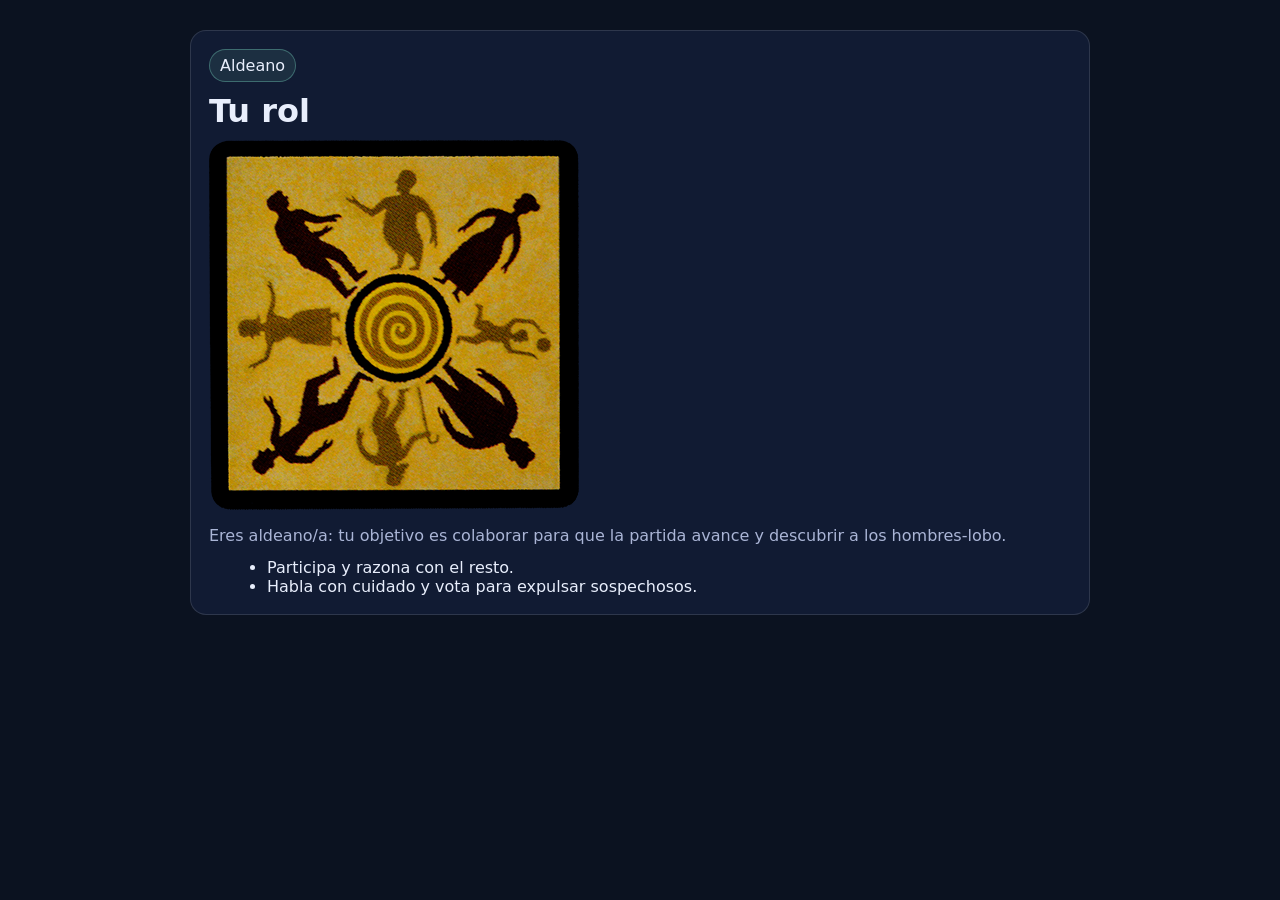
<file: roles/aldeano.html>
<!doctype html>
<html lang="es">
<head>
  <meta charset="utf-8" />
  <meta name="viewport" content="width=device-width, initial-scale=1" />
  <title>Aldeano</title>
  <style>
    body{ font-family: system-ui, -apple-system, Segoe UI, Roboto, Arial, sans-serif; margin: 0; background:#0b1220; color:#e8eefc; }
    .wrap{ max-width: 900px; margin: 30px auto; padding: 0 16px; }
    .card{ background:#111b33; border:1px solid rgba(255,255,255,.12); border-radius:16px; padding: 18px; }
    h1{ margin: 0 0 10px; }
    p{ margin: 10px 0; color:#aab5d6; line-height:1.5; }
    ul{ margin: 10px 0 0 18px; color:#e8eefc; }
    .tag{ display:inline-block; padding:6px 10px; border-radius: 999px; border:1px solid rgba(126,224,198,.35); background: rgba(126,224,198,.10); margin-bottom: 10px; }
  </style>
</head>
<body>
  <div class="wrap">
    <div class="card">
      <div class="tag">Aldeano</div>
      <h1>Tu rol</h1>
      
      <div class="roleMedia">          
        <img src="../images/aldeano.png" alt="Carta de Aldeano/a" class="roleCardImage">        
      </div>
      
      <p>Eres aldeano/a: tu objetivo es colaborar para que la partida avance y descubrir a los hombres-lobo.</p>
      <ul>
        <li>Participa y razona con el resto.</li>
        <li>Habla con cuidado y vota para expulsar sospechosos.</li>
      </ul>
    </div>
  </div>
</body>
</html>
</file>
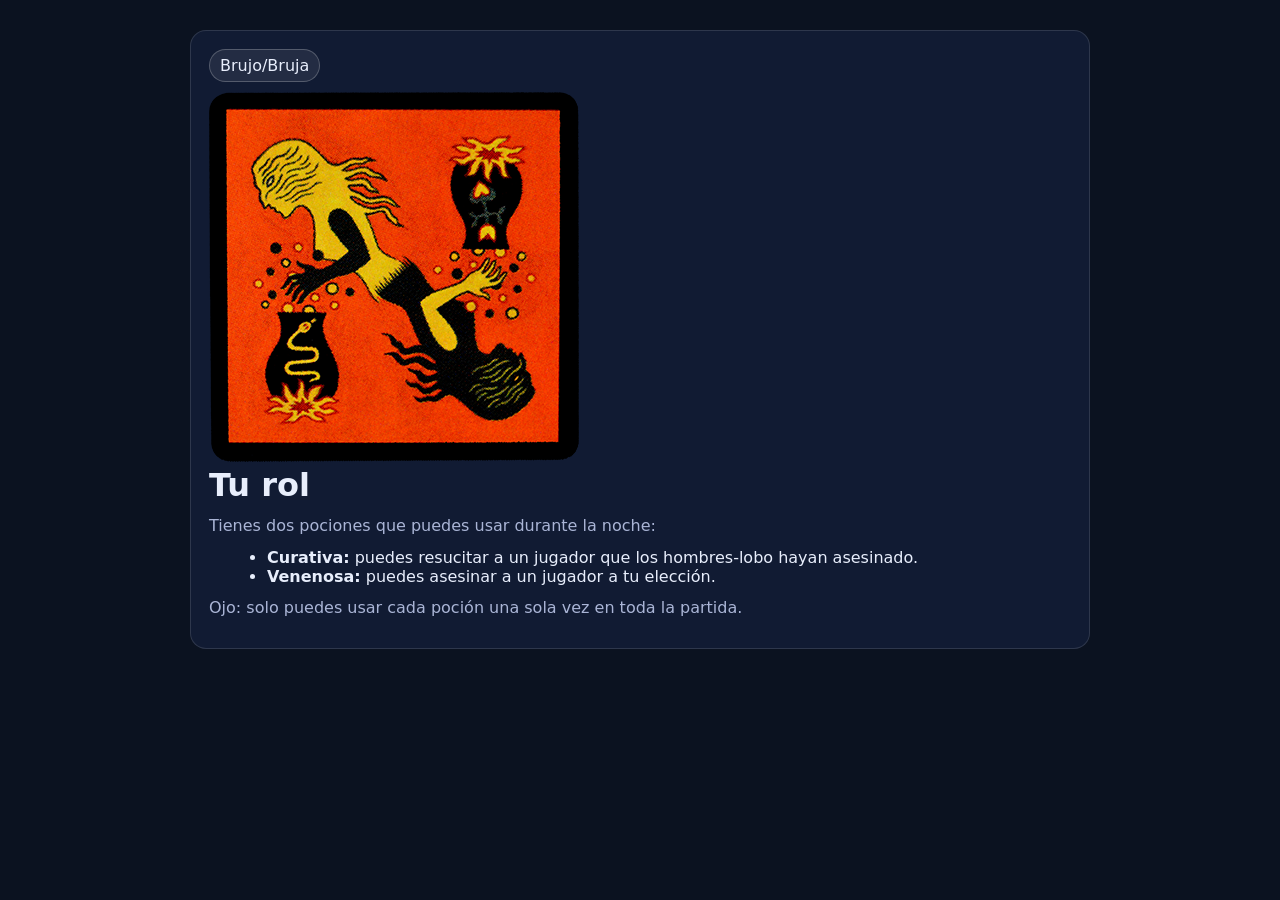
<file: roles/bruja.html>
<!doctype html>
<html lang="es">
<head>
  <meta charset="utf-8" />
  <meta name="viewport" content="width=device-width, initial-scale=1" />
  <title>Brujo / Bruja</title>
  <style>
    body{ font-family: system-ui, -apple-system, Segoe UI, Roboto, Arial, sans-serif; margin: 0; background:#0b1220; color:#e8eefc; }
    .wrap{ max-width: 900px; margin: 30px auto; padding: 0 16px; }
    .card{ background:#111b33; border:1px solid rgba(255,255,255,.12); border-radius:16px; padding: 18px; }
    h1{ margin: 0 0 10px; }
    p{ margin: 10px 0; color:#aab5d6; line-height:1.5; }
    ul{ margin: 10px 0 0 18px; color:#e8eefc; }
    .tag{ display:inline-block; padding:6px 10px; border-radius: 999px; border:1px solid rgba(255,255,255,.22); background: rgba(255,255,255,.08); margin-bottom: 10px; }
  </style>
</head>
<body>
  <div class="wrap">
    <div class="card">
      <div class="tag">Brujo/Bruja</div>
      
      <div class="roleMedia">          
        <img src="../images/bruja.png" alt="Carta de Brujo / Bruja" class="roleCardImage">        
      </div>
      
      <h1>Tu rol</h1>
      <p>Tienes dos pociones que puedes usar durante la noche:</p>
      <ul>
        <li><b>Curativa:</b> puedes resucitar a un jugador que los hombres-lobo hayan asesinado.</li>
        <li><b>Venenosa:</b> puedes asesinar a un jugador a tu elección.</li>
      </ul>
      <p>Ojo: solo puedes usar cada poción una sola vez en toda la partida.</p>
    </div>
  </div>
</body>
</html>
</file>
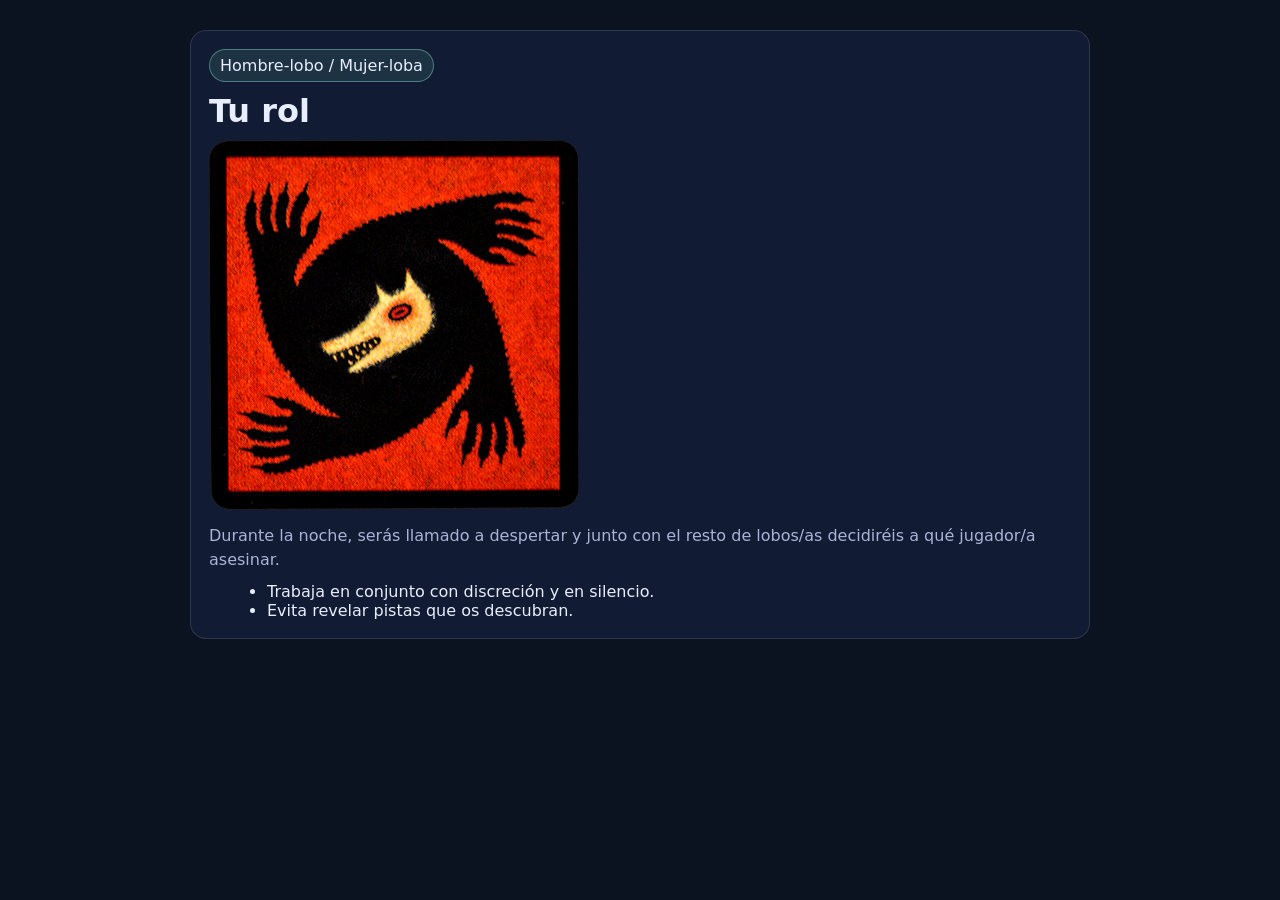
<file: roles/lobo.html>
<!doctype html>
<html lang="es">
<head>
  <meta charset="utf-8" />
  <meta name="viewport" content="width=device-width, initial-scale=1" />
  <title>Hombre-lobo / Mujer-loba</title>
  <style>
    body{ font-family: system-ui, -apple-system, Segoe UI, Roboto, Arial, sans-serif; margin: 0; background:#0b1220; color:#e8eefc; }
    .wrap{ max-width: 900px; margin: 30px auto; padding: 0 16px; }
    .card{ background:#111b33; border:1px solid rgba(255,255,255,.12); border-radius:16px; padding: 18px; }
    h1{ margin: 0 0 10px; }
    p{ margin: 10px 0; color:#aab5d6; line-height:1.5; }
    ul{ margin: 10px 0 0 18px; color:#e8eefc; }
    .tag{ display:inline-block; padding:6px 10px; border-radius: 999px; border:1px solid rgba(126,224,198,.45); background: rgba(126,224,198,.12); margin-bottom: 10px; }
  </style>
</head>
<body>
  <div class="wrap">
    <div class="card">
      <div class="tag">Hombre-lobo / Mujer-loba</div>
      <h1>Tu rol</h1>
      
      <div class="roleMedia">          
        <img src="../images/lobo.png" alt="Carta de Hombre-lobo / Mujer-loba" class="roleCardImage">        
      </div>
      
      <p>Durante la noche, serás llamado a despertar y junto con el resto de lobos/as decidiréis a qué jugador/a asesinar.</p>
         <ul>
          <li>Trabaja en conjunto con discreción y en silencio.</li>            
          <li>Evita revelar pistas que os descubran.</li>          
         </ul>
    </div>
  </div>
</body>
</html>
</file>
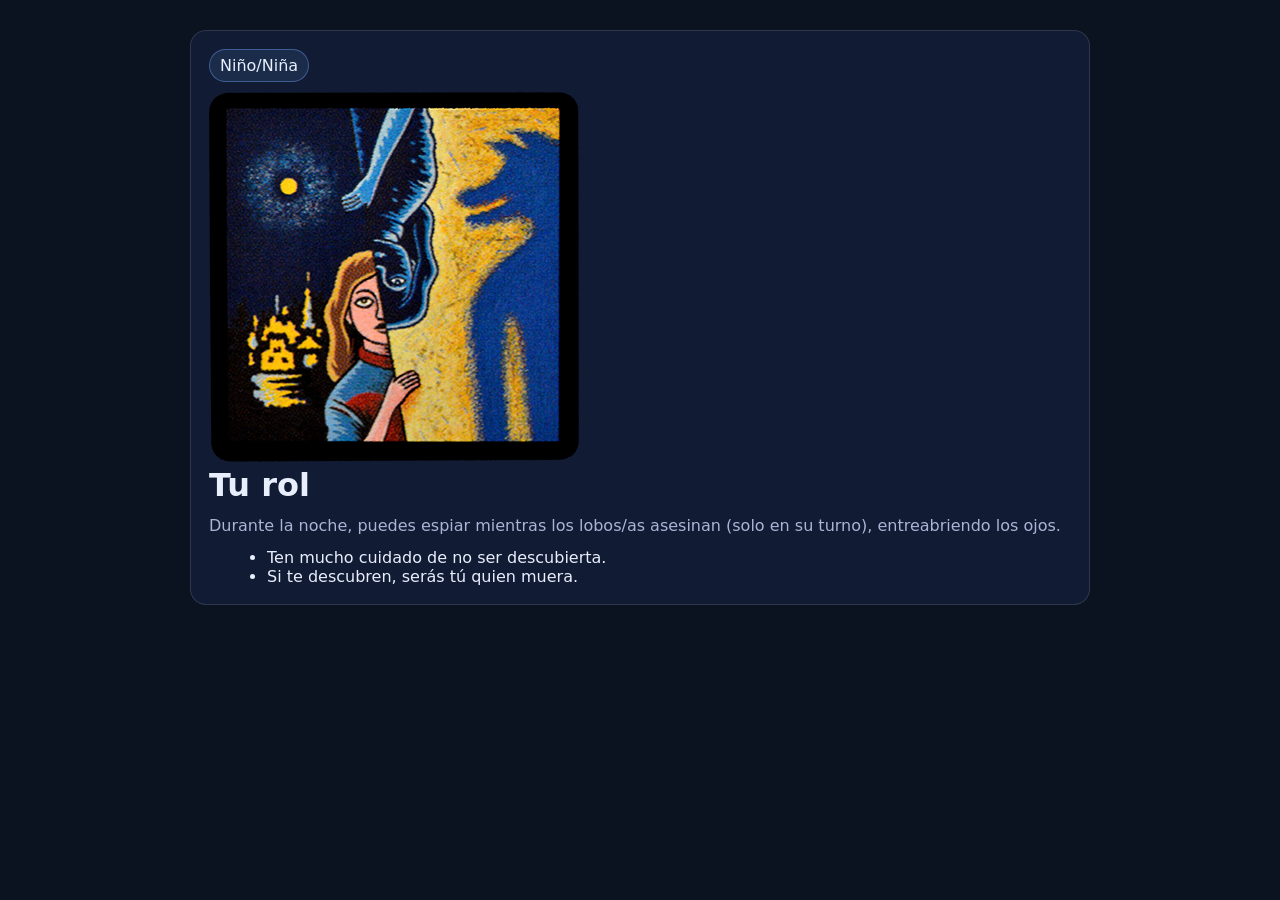
<file: roles/nino.html>
<!doctype html>
<html lang="es">
<head>
  <meta charset="utf-8" />
  <meta name="viewport" content="width=device-width, initial-scale=1" />
  <title>Niño/Niña</title>
  <style>
    body{ font-family: system-ui, -apple-system, Segoe UI, Roboto, Arial, sans-serif; margin: 0; background:#0b1220; color:#e8eefc; }
    .wrap{ max-width: 900px; margin: 30px auto; padding: 0 16px; }
    .card{ background:#111b33; border:1px solid rgba(255,255,255,.12); border-radius:16px; padding: 18px; }
    h1{ margin: 0 0 10px; }
    p{ margin: 10px 0; color:#aab5d6; line-height:1.5; }
    ul{ margin: 10px 0 0 18px; color:#e8eefc; }
    .tag{ display:inline-block; padding:6px 10px; border-radius: 999px; border:1px solid rgba(110,168,254,.4); background: rgba(110,168,254,.12); margin-bottom: 10px; }
  </style>
</head>
<body>
  <div class="wrap">
    <div class="card">
      <div class="tag">Niño/Niña</div>
      
      <div class="roleMedia">          
        <img src="../images/nina.png" alt="Carta de Niño / Niña" class="roleCardImage">        
      </div>
      
      <h1>Tu rol</h1>
      <p>Durante la noche, puedes espiar mientras los lobos/as asesinan (solo en su turno), entreabriendo los ojos.</p>
      <ul>
        <li>Ten mucho cuidado de no ser descubierta.</li>
        <li>Si te descubren, serás tú quien muera.</li>
      </ul>
    </div>
  </div>
</body>
</html>
</file>
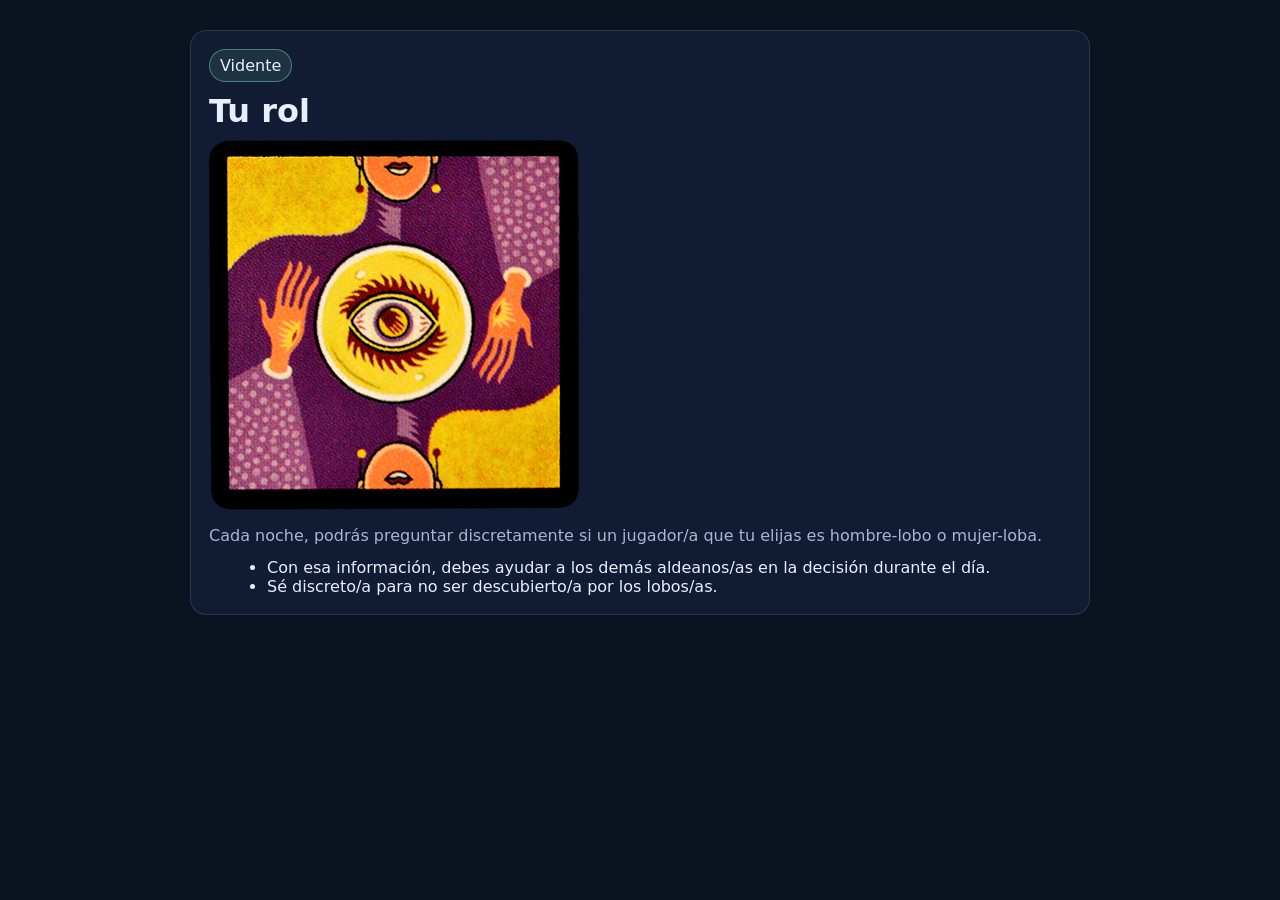
<file: roles/vidente.html>
<!doctype html>
<html lang="es">
<head>
  <meta charset="utf-8" />
  <meta name="viewport" content="width=device-width, initial-scale=1" />
  <title>Vidente</title>
  <style>
    body{ font-family: system-ui, -apple-system, Segoe UI, Roboto, Arial, sans-serif; margin: 0; background:#0b1220; color:#e8eefc; }
    .wrap{ max-width: 900px; margin: 30px auto; padding: 0 16px; }
    .card{ background:#111b33; border:1px solid rgba(255,255,255,.12); border-radius:16px; padding: 18px; }
    h1{ margin: 0 0 10px; }
    p{ margin: 10px 0; color:#aab5d6; line-height:1.5; }
    ul{ margin: 10px 0 0 18px; color:#e8eefc; }
    .tag{ display:inline-block; padding:6px 10px; border-radius: 999px; border:1px solid rgba(126,224,198,.45); background: rgba(126,224,198,.12); margin-bottom: 10px; }
  </style>
</head>
<body>
  <div class="wrap">
    <div class="card">
      <div class="tag">Vidente</div>
      <h1>Tu rol</h1>

      <div class="roleMedia">          
        <img src="../images/vidente.png" alt="Carta de Vidente" class="roleCardImage">        
      </div>   
      
      <p>Cada noche, podrás preguntar discretamente si un jugador/a que tu elijas es hombre-lobo o mujer-loba. </p>
      <ul>
        <li>Con esa información, debes ayudar a los demás aldeanos/as en la decisión durante el día.</li>
        <li>Sé discreto/a para no ser descubierto/a por los lobos/as.</li>
      </ul>
    </div>
  </div>
</body>
</html>
</file>
